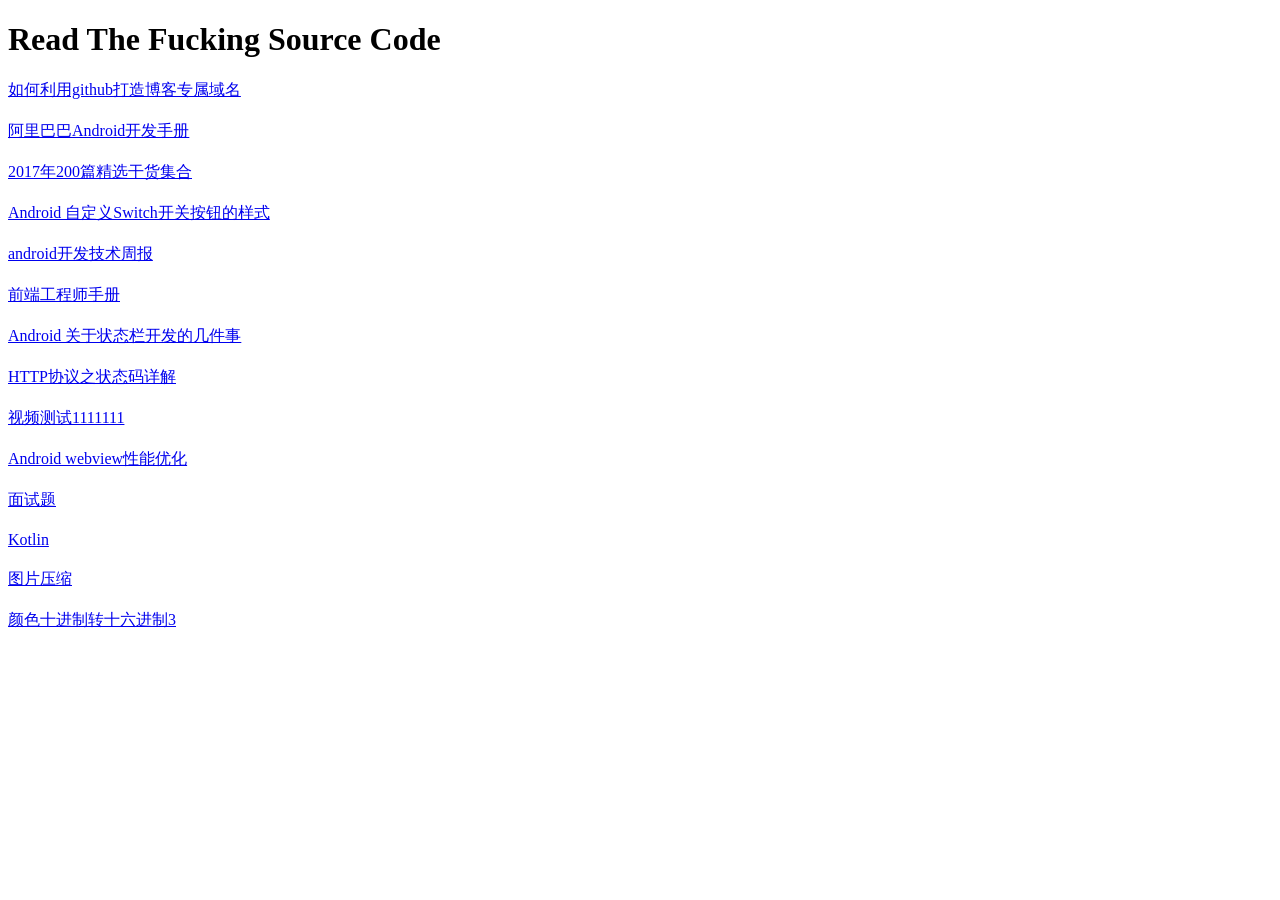
<file: index.html>
<!DOCTYPE html>
<html>
<head>
<meta http-equiv="Content-Type" content="text/html; =utf-8"/>
<title>下雪了，我们去堆雪人好吗？</title>
<base target="_blank" />
<link rel="stylesheet" href="./css/common.css">
<meta charset="utf-8" />
</head>
<body>


    <h1>Read The Fucking Source Code</h1>

  <a href="http://blog.csdn.net/lmj623565791/article/details/51319147">如何利用github打造博客专属域名</a>

    <a href="pdf/ali_android_developer_rule.pdf">阿里巴巴Android开发手册</a>

    <a href="https://segmentfault.com/a/1190000013241591?utm_source=channel-newest" >2017年200篇精选干货集合</a>

    <a href="https://mp.weixin.qq.com/s?__biz=MzIwMzYwMTk1NA%3D%3D&mid=2247489710&idx=1&sn=6037872bd8147782b2d04e5c4125b0e0">Android 自定义Switch开关按钮的样式</a>


    <a href="https://www.androidweekly.cn/">android开发技术周报</a>

    <a href="https://leohxj.gitbooks.io/front-end-database/content/?utm_source=androidweekly&utm_medium=website">前端工程师手册</a>


    <a href="https://mp.weixin.qq.com/s/zXsSBlhIbtOUled5ridNHw">Android 关于状态栏开发的几件事</a>

    <a href="http://v5browser.iteye.com/blog/1769789">HTTP协议之状态码详解</a>

    <a href="./page/video.html">视频测试1111111</a>

    <a href="./page/web.html">Android webview性能优化</a>
    <a href="./page/面试题.html">面试题</a>
    <a href="./page/kotlin.html">Kotlin</a>
    <a href="http://upng.photopea.com/?utm_source=androidweekly.io&utm_medium=website">图片压缩</a>

     <a href="./page/color_hexconvert.html">颜色十进制转十六进制3</a>

          <!-- <a href="./birthday/to.html">颜色十进制转十六进制</a> -->

</body>
</html>
</file>
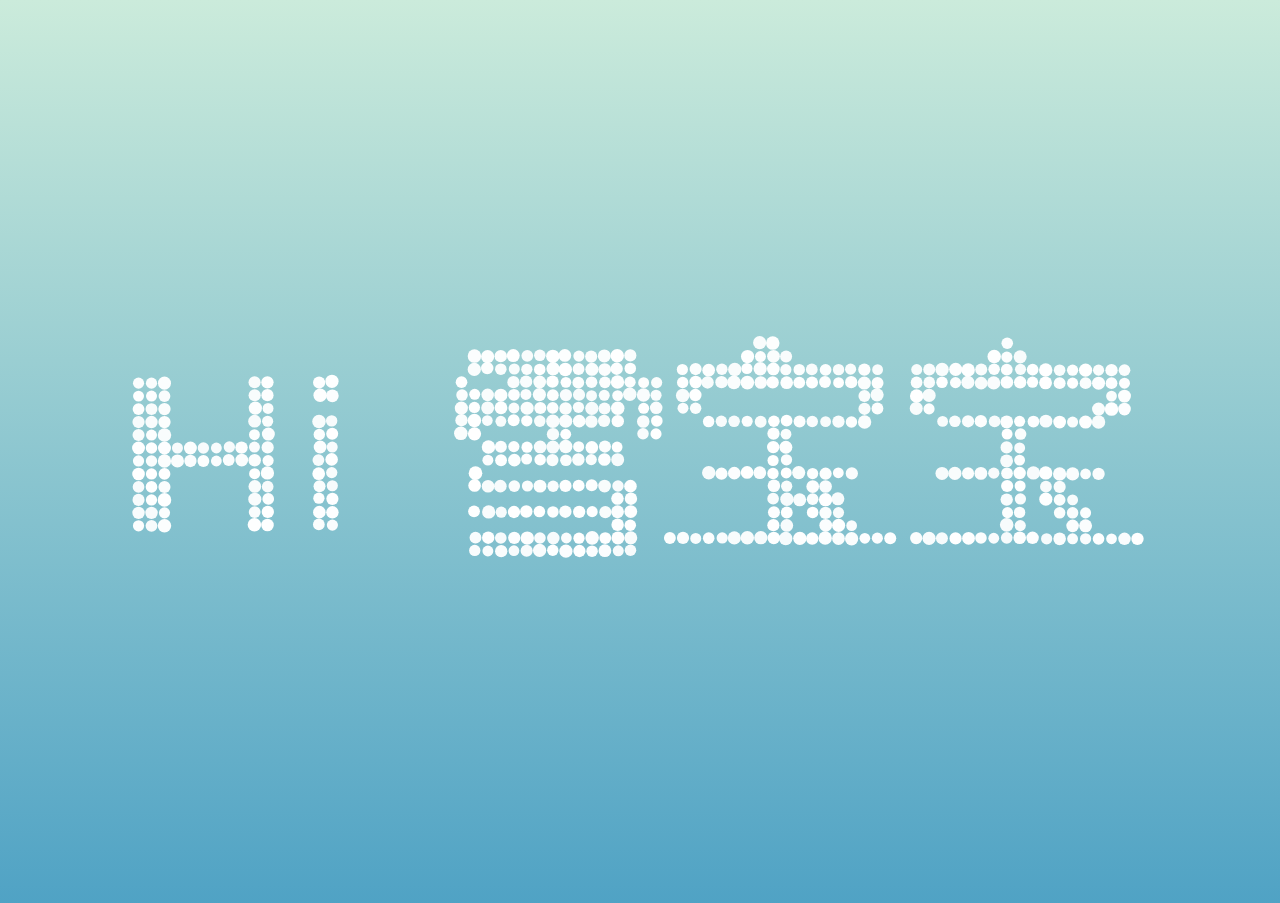
<file: birthday/Secret/index.html>
<!DOCTYPE html>
<html>
<head>
  <meta charset="UTF-8">
  <title>Happy Birthday to 雪宝宝</title></
  <link rel="stylesheet" href="css/normalizel.css">
  <link rel="stylesheet" href="css/stylel.css" media="screen" type="text/css" />
</head>

<body>
<canvas class="canvas"></canvas>

<div class="help">?</div> 

<div class="ui">
  <input class="ui-input" type="text" />
  <span class="ui-return">↵</span>
</div>

<div class="overlay">
  <div class="tabs">
    <div class="tabs-labels"><span class="tabs-label">Commands</span><span class="tabs-label">Info</span><span class="tabs-label">Share</span></div>

    <div class="tabs-panels">
      <ul class="tabs-panel commands">
        <li class="commands-item"><span class="commands-item-title">Text</span><span class="commands-item-info" data-demo="Hello :)">Type anything</span><span class="commands-item-action">Demo</span></li>
        <li class="commands-item"><span class="commands-item-title">Countdown</span><span class="commands-item-info" data-demo="#countdown 10">#countdown<span class="commands-item-mode">number</span></span><span class="commands-item-action">Demo</span></li>
        <li class="commands-item"><span class="commands-item-title">Time</span><span class="commands-item-info" data-demo="#time">#time</span><span class="commands-item-action">Demo</span></li>
        <li class="commands-item"><span class="commands-item-title">Rectangle</span><span class="commands-item-info" data-demo="#rectangle 30x15">#rectangle<span class="commands-item-mode">width x height</span></span><span class="commands-item-action">Demo</span></li>
        <li class="commands-item"><span class="commands-item-title">Circle</span><span class="commands-item-info" data-demo="#circle 25">#circle<span class="commands-item-mode">diameter</span></span><span class="commands-item-action">Demo</span></li>

        <li class="commands-item commands-item--gap"><span class="commands-item-title">Animate</span><span class="commands-item-info" data-demo="The time is|#time|#countdown 3|#icon thumbs-up"><span class="commands-item-mode">command1</span>&nbsp;|<span class="commands-item-mode">command2</span></span><span class="commands-item-action">Demo</span></li>
      </ul>
    </div>
  </div>
</div>

  <script src="js/indexl.js"></script>
 <audio src="music/3.mp3" autoplay="autoplay" loop="loop"></audio>
</body>
</html>
</file>
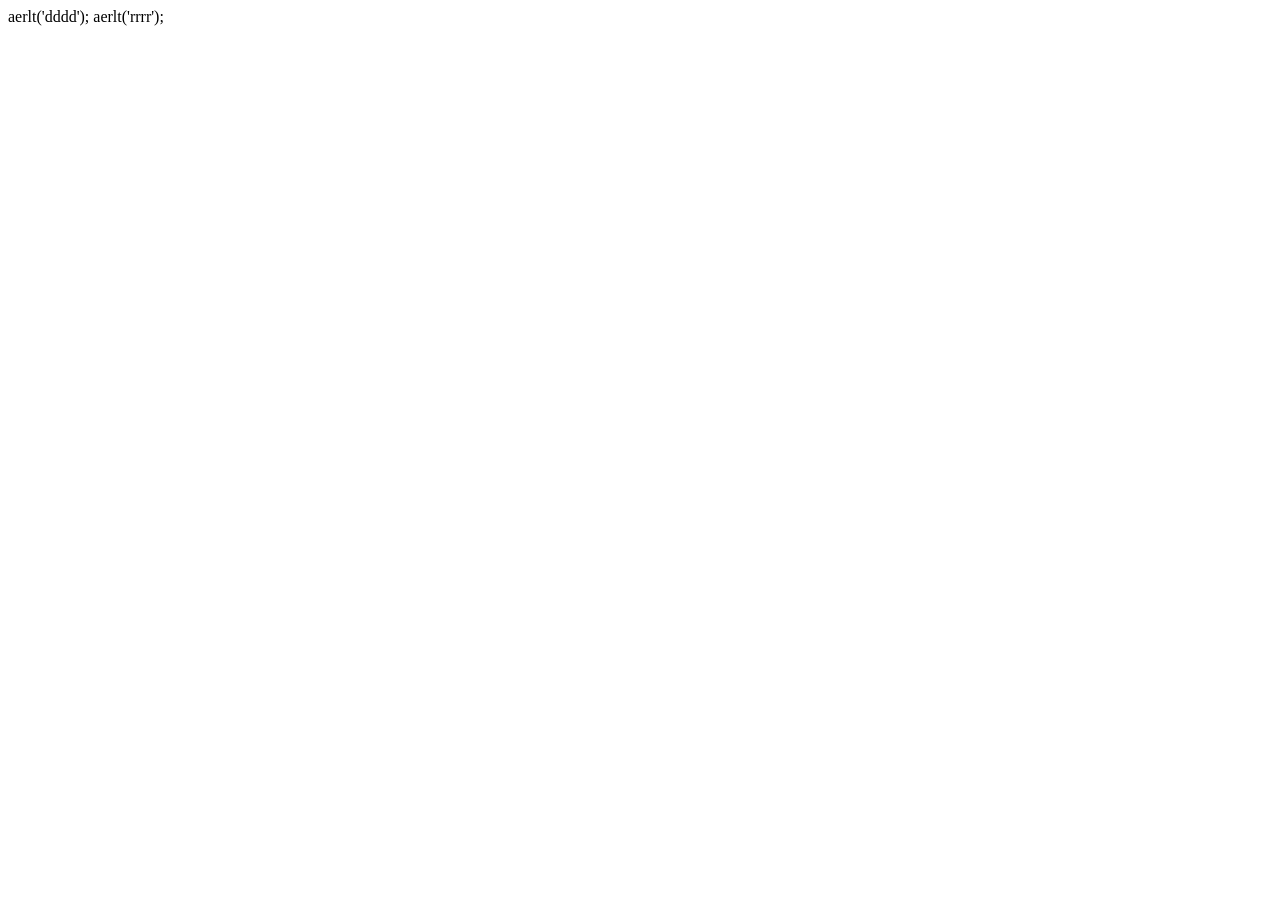
<file: test.html>
<!DOCTYPE html>
<html>
<head>
<meta http-equiv="Content-Type" content="text/html; charset=utf-8"/>
<title>js test</title><base target="_blank" />

<meta charset="utf-8" />
</head>
<body>

<javascript style="text/javascript">

aerlt('dddd');

aerlt('rrrr');

</javascript>

</body>
</html>
</file>
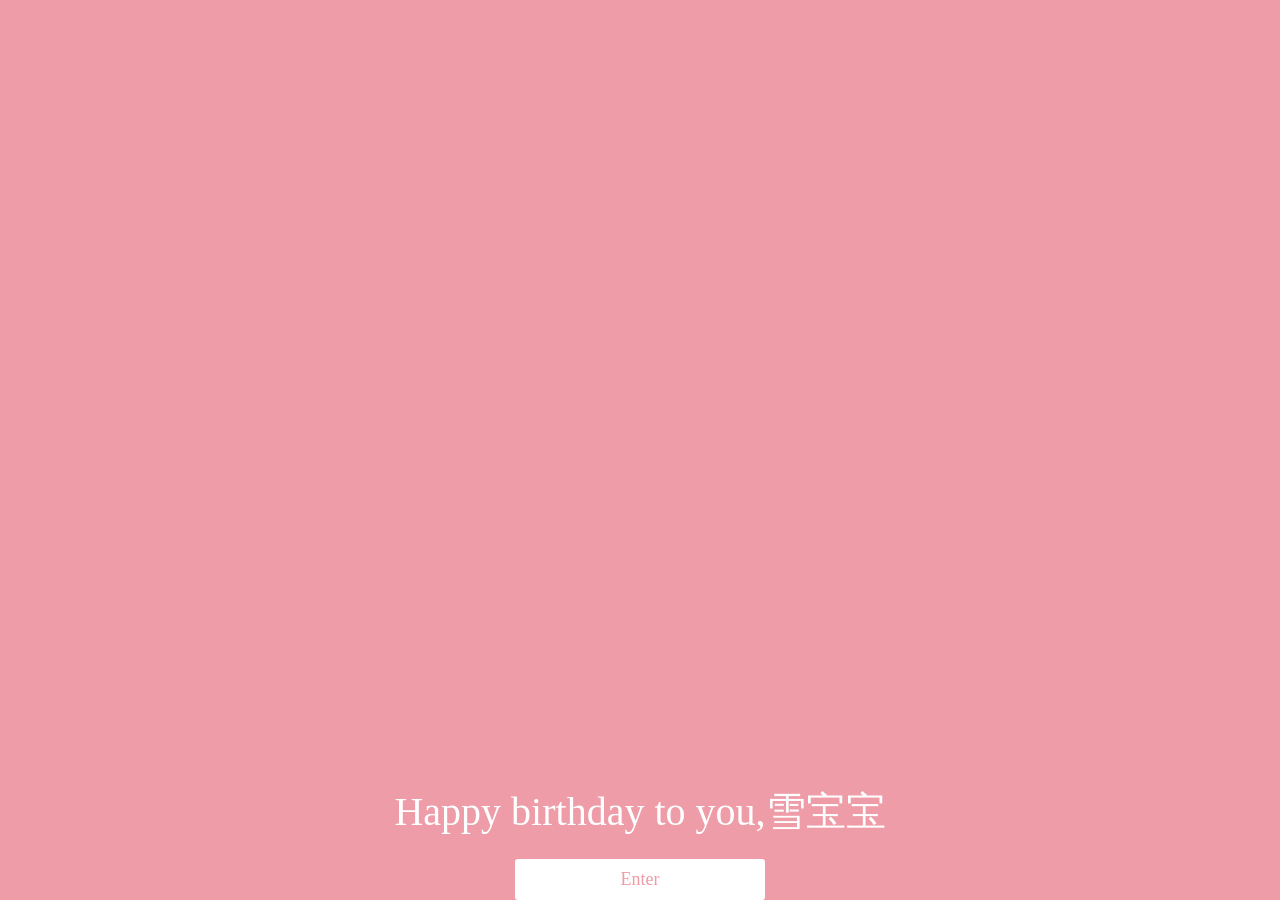
<file: birthday/to.html>
﻿<!doctype html>
<html lang="zh">
<head>
<meta charset="UTF-8">
<meta http-equiv="X-UA-Compatible" content="IE=edge,chrome=1"> 
<meta name="viewport" content="width=device-width, initial-scale=1.0">
<title>Happy Birthday to 雪宝宝</title>
<link rel="stylesheet" type="text/css" href="Secret/css/styles.css">
</head>
<body>
<div class="htmleaf-container">
	<div class="wrapper">
		<div class="container">
			<h1>Happy birthday to you,雪宝宝</h1>
		 
			<form class="form">
				<!-- <input id="userName" name="userName" type="text" placeholder="Name"> -->
				<!-- <input id="pwd" name="pwd" type="password" placeholder="Love"> -->
				<button type="submit" id="login-button">Enter</button>

				<!-- <h1>Happy birthday to you,xx</h1> -->
			</form>
		</div>
		
		<ul class="bg-bubbles">
			<li></li>
			<li></li>
			<li></li>
			<li></li>
			<li></li>
			<li></li>
			<li></li>
			<li></li>
			<li></li>
			<li></li>
		</ul>
		
		 <ul class="bg-bubbles">
			<li><img src="Secret/img/timg.gif" style="width:100%;height:100%"></li>
			<li><img src="Secret/img/timg.gif" style="width:100%;height:100%"></li>
			<li><img src="Secret/img/timg.gif" style="width:100%;height:100%"></li>
			<li><img src="Secret/img/timg.gif" style="width:100%;height:100%"></li>
			<li><img src="Secret/img/timg.gif" style="width:100%;height:100%"></li>
			<li><img src="Secret/img/timg.gif" style="width:100%;height:100%"></li>
			<li><img src="Secret/img/timg.gif" style="width:100%;height:100%"></li>
			<li><img src="Secret/img/timg.gif" style="width:100%;height:100%"></li>
			<li><img src="Secret/img/timg.gif" style="width:100%;height:100%"></li>
			<li><img src="Secret/img/timg.gif" style="width:100%;height:100%"></li>
		</ul>
	</div>
</div>

<script src="Secret/js/jquery-2.1.1.min.js" type="text/javascript"></script>
<script src="Secret/js/jquery-1.8.4.min.js" type="text/javascript"></script>

</body>
</html>
</file>
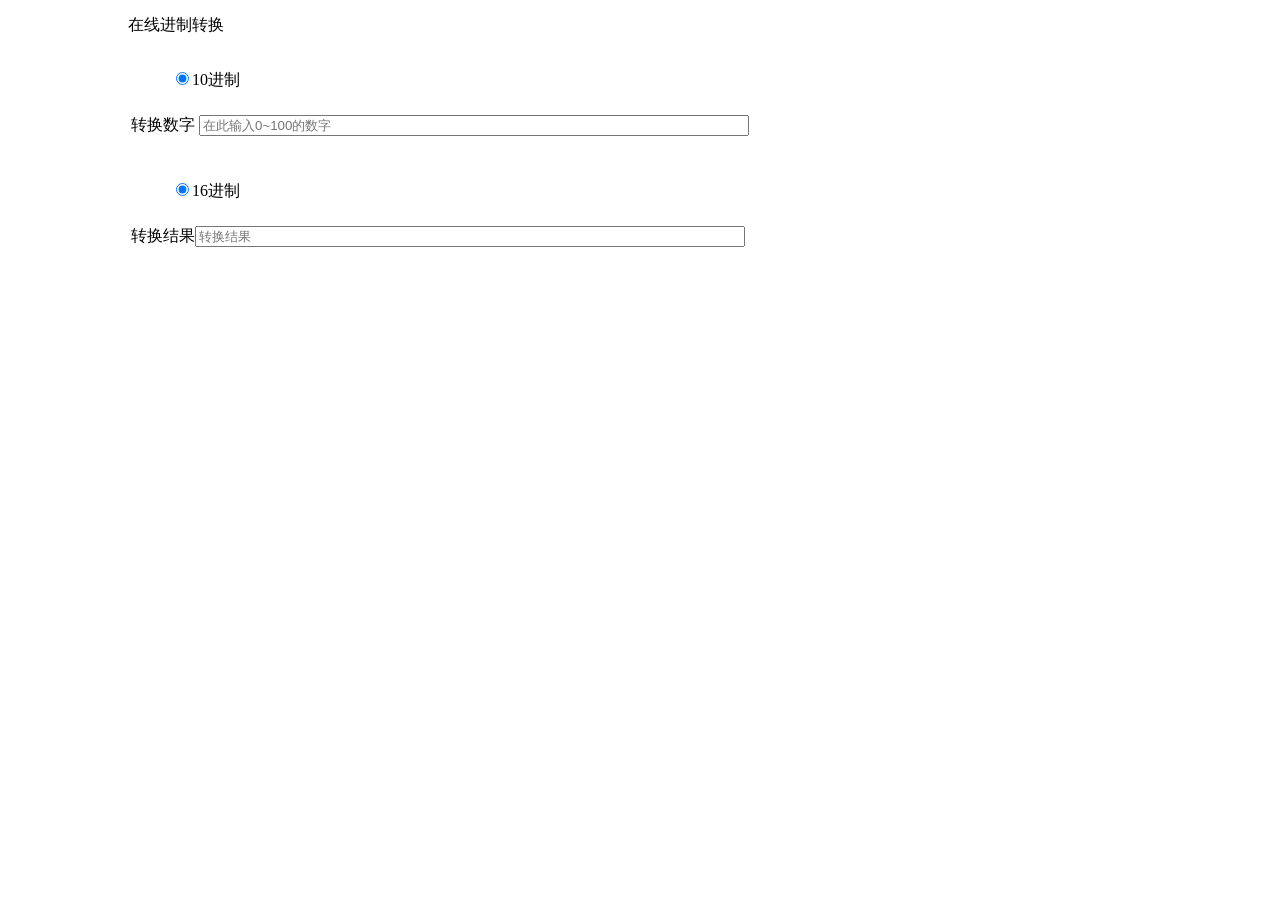
<file: page/color_hexconvert.html>
<html xmlns="http://www.w3.org/1999/xhtml" xml:lang="zh-CN" lang="zh-CN"><head> 
<title>颜色进制转换</title>
<meta http-equiv="Content-Type" content="text/html; charset=utf-8"> 
<meta http-equiv="Content-Language" content="zh-CN"> 

<meta name="keywords" content="在线工具,颜色进制转换,在线进制转换">


<script src="https://apps.bdimg.com/libs/jquery/2.1.4/jquery.min.js">

<link rel="preload" href="https://adservice.google.com/adsid/integrator.js?domain=tool.oschina.net" as="script"><script type="text/javascript" src="https://adservice.google.com/adsid/integrator.js?domain=tool.oschina.net"></script><style type="text/css">/* Copyright 2014-present Evernote Corporation. All rights reserved. */
@keyframes caretBlink {
    from { opacity: 1.0; }
    to { opacity: 0.0; }
}

@keyframes rotateSpinner {
    from {
        transform:rotate(0deg);
    }
    to {
        transform:rotate(360deg);
    }
}

#text-tool-caret {
    animation-name: caretBlink;  
    animation-iteration-count: infinite;  
    animation-timing-function: cubic-bezier(1.0,0,0,1.0);
    animation-duration: 1s; 
}

#en-markup-loading-spinner {
    position: absolute;
    top: calc(50% - 16px);
    left: calc(50% - 16px);
    width: 32px;
    height: 32px;
}

#en-markup-loading-spinner img {
    position: relative;
    top: 0px;
    left: 0px;
    animation-name: rotateSpinner;
    animation-duration: 0.6s;
    animation-iteration-count: infinite;
    animation-timing-function: linear;
}
</style><style type="text/css">/* Copyright 2014-present Evernote Corporation. All rights reserved. */
.skitchToastBoxContainer {
    position: absolute;
    width: 100%;
    text-align: center;
    top: 30px;
    -webkit-user-select: none;
    -moz-user-select: none;
    pointer-events: none;
}

.skitchToastBox {
    width: 200px;
    height: 16px;
    padding: 12px;
    background-color: rgba(47, 55, 61, 0.95);
    border-radius: 4px;
    color: white;
    cursor: default;
    font-size: 10pt;
    text-shadow: 1px 1px 2px rgba(0, 0, 0, 0.32);
    font-family: 'Soleil', Helvetica, Arial, sans-serif;
    border: 2px rgba(255, 255, 255, 0.38) solid;
}

.lang-zh-cn .skitchToastBox {
    font-family: '微软雅黑', 'Microsoft YaHei', SimSun,
        '&#x30E1;&#x30A4;&#x30EA;&#x30AA;', Meiryo, 'MS PGothic', 'Soleil',
        Helvetica, Arial, sans-serif;
}

.lang-ja-jp .skitchToastBox {
    font-family: '&#x30E1;&#x30A4;&#x30EA;&#x30AA;', Meiryo, 'MS PGothic',
        '微软雅黑', 'Microsoft YaHei', SimSun, 'Soleil', Helvetica, Arial,
        sans-serif;
}

.skitchToast {
    padding-left: 20px;
    padding-right: 20px;
    display: inline-block;
    height: 10px;
    color: #f1f5f8;
    text-align: center;
}

.skitchVisible {
    /* Don't remove this class it's a hack used by the Evernote Clipper */
}
</style><style type="text/css">/* Copyright 2014-present Evernote Corporation. All rights reserved. */

 
</style><style type="text/css">/* Copyright 2019-present Evernote Corporation. All rights reserved. */

#en-markup-disabled {
    position: fixed;
    z-index: 9999;
    width: 100%;
    height: 100%;
    top: 0px;
    left: 0px;
    cursor: default;
    -webkit-user-select: none;
}

#en-markup-alert-container {
    position: absolute;
    z-index: 9999;
    width: 450px;
    left: calc(50% - 225px);
    top: calc(50% - 85px);
    background-color: white;
    box-shadow: 0 2px 7px 1px rgba(0,0,0,0.35);
    -webkit-user-select: none;
}

 
#en-markup-alert-container .cell-2 {
    position: relative;
    float: left;
    width: 345px;
    margin-top: 29px;
    margin-bottom: 20px;
}

#en-markup-alert-container .cell-2 .cell-2-title {
    margin-bottom: 5px;
    padding-right: 30px;
    font-size: 12pt;
    font-family: Tahoma, Arial;
}

#en-markup-alert-container .cell-2 .cell-2-message {
    padding-right: 30px;
    font-size: 9.5pt;
    font-family: Tahoma, Arial;
}

#en-markup-alert-container .cell-3 {
    position: relative;
    width: 450px;
    height: 60px;
    float: left;
    background-color: rgb(240,240,240);
}

#en-markup-alert-container .cell-3 button {
    position: absolute;
    top: 12px;
    right: 15px;
    width: 110px;
    height: 36px;
}

#en-markup-alert-container .cell-3 button.alt-button {
    position: absolute;
    top: 12px;
    right: 140px;
    width: 110px;
    height: 36px;
}
</style><style>[touch-action="none"]{ -ms-touch-action: none; touch-action: none; }
[touch-action="auto"]{ -ms-touch-action: auto; touch-action: auto; }
[touch-action~="pan-x"]{ -ms-touch-action: pan-x; touch-action: pan-x; }
[touch-action~="pan-y"]{ -ms-touch-action: pan-y; touch-action: pan-y; }
[touch-action~="pan-up"]{ -ms-touch-action: pan-up; touch-action: pan-up; }
[touch-action~="pan-down"]{ -ms-touch-action: pan-down; touch-action: pan-down; }
[touch-action~="pan-left"]{ -ms-touch-action: pan-left; touch-action: pan-left; }
[touch-action~="pan-right"]{ -ms-touch-action: pan-right; touch-action: pan-right; }
</style></head>
<body>
	<!--     头部header开始    -->
<div id="header">
	<div class="wrapper">
		<div id="mainSearch">
										
				<!-- Put the following javascript before the closing </head> tag. -->
<style>
.go_search {width: 300px;}
.go_search .gsc-input td,.go_search .gsc-input tddiv {padding:0 0 0 0;margin:0 0 0 0;height:23px;}
.go_search .gsc-input input:focus{ 
border:none;

}
.go_search .gsc-input input {
	border:none;
	height:23px;
	width: 100%;
	padding: 0px;
	border: none;
	margin: 0px;
	height: auto;
	outline: none;
	-webkit-box-shadow:none;
    -moz-box-shadow:none;
    box-shadow:none;
	background-image: url(../img/google_custom_search_watermark.gif?20140625);
	background-color: rgb(255, 255, 255);
	background-position: 0% 50%;
	background-repeat: no-repeat no-repeat;
}
</style>

<div class="go_search">
<!-- Place this tag where you want the search box to render -->
</div>
		</div>
		<div id="logo" class="texthidden" onclick="javascript:location.href='/'">
		 
		</div>
	</div>
</div>
<!--     头部header结束    -->
 
	<style>
.tool_content{width:1024px;margin-left:auto;margin-right:auto;margin-top:15px;margin-bottom:25px;}
.tool_content h1 {margin:10px 0 30px 0; font-size:12pt;}
.tool_content ul li{width:80px;height:30px;display:inline-block;}
.hex_num{width:24px;}
.num_value{width:550px;}
.content_area{margin:20px 0 20px 0;}
</style>
<div id="mainContent" class="tool_content wrapper">
	<div class="toolName">在线进制转换</div>
	<div style="margin:10px 0 10px 0;"><a data-toggle="modal" href="#advice" style="float:right;text-decoration:none;"><span class="badge badge-important"><i class="icon-envelope icon-white"></i> </span></a></div>
	<table>
		<tbody><tr><td>
			<div class="content_area" id="input_area">
			<ul>
				<li><label class="radio"><input type="radio" name="input_" value="10" checked="checked">10进制</label></li>
				
			</ul>
			<div class="input-prepend">
			<span class="add-on">转换数字</span>
            <input id="input_value" type="text" value="" onpropertychange="px()" onchange="px()" oninput="px()" class="toolInput num_value" placeholder="在此输入0~100的数字"></input>
			</div>
			</div>
			</td>
		</tr>
		<tr><td>
			<div class="content_area" id="output_area">
			<ul>
				<li><label class="radio"><input type="radio" name="output_" value="16" checked="checked">16进制</label></li>
				
			</ul>
			<div class="input-prepend">
			<span class="add-on">转换结果</span><input type="text" id="output_value" class="toolInput num_value" placeholder="转换结果">
			</div>
			</div>
			</td>
		</tr>
	</tbody></table>
</div>
<script type="text/javascript">
$(document).ready(function() {
	$('[name="input_"]').click(function (){
		$('#input_num').val($(this).val());
		$('#input_value').val("");
		$('#output_value').val("");
	});
	$('[name="output_"]').click(function (){
		$('#output_num').val($(this).val());
		px();
	});
	$("#input_num").change(function(){
		$("#input_area input").removeAttr("checked");
		var val = $(this).val();
		$("#input_area input[value="+val+"]").attr("checked","checked");
		$('#input_value').val("");
		$('#output_value').val("");
	});


    $("#input_value").change(function () {
        
  
    })
});
function pxparseFloat(x,y){
	x=x.toString();
	var num=x;
	var data=num.split(".");
	var you=data[1].split(""); //将右边转换为数组 得到类似 [1,0,1]
	var sum=0;  //小数部分的和
	for(var i=0;i<data[1].length;i++){
		sum+=you[i]*Math.pow(y,-1*(i+1))
	}
	return parseInt(data[0],y)+sum;
}



function px(argument) {
        var number = $("#input_value").val();
        if (number<0 || number>100) {
            $("#output_value").val("请输入0~100的数字")
        }else{
            var array = [number * 255 /100];
            var newArray = array.map(item=>{
                return item.toString(16);
            });

            $("#output_value").val(newArray[0].split(".")[0])
        }
}
</script>
	 




</body>
</html>
</file>
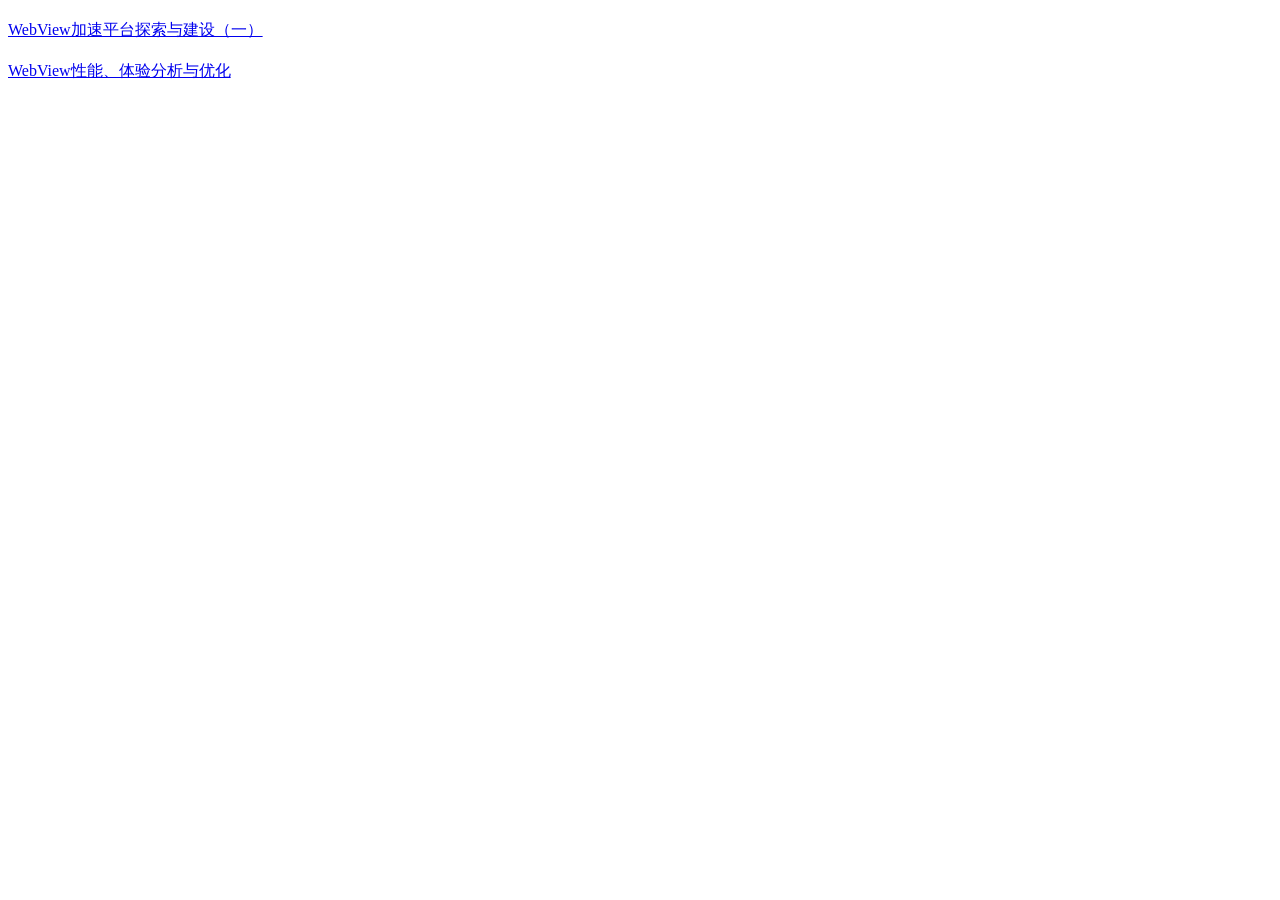
<file: page/web.html>
<!DOCTYPE HTML>
<html>
<head>
  <link rel="stylesheet" href="../css/common.css">
</head>
<body>

<a href="https://zhuanlan.zhihu.com/p/33649466">WebView加速平台探索与建设（一）</a>
<a href="https://tech.meituan.com/WebViewPerf.html">WebView性能、体验分析与优化</a>

</body>
</html>
</file>
<file: css/common.css>
a{
  display: block;
  margin-top: 20px;
}
</file>
<file: birthday/Secret/css/stylel.css>
body {
  font-family: "Avenir", "Helvetica Neue", Helvetica, Arial, sans-serif;
  background: #79a8ae;
  color: #666;
  font-size: 16px;
  line-height: 1.5em;
}

h1 {
  color: #111;
  margin: 0 0 12px 0;
  font-size: 24px;
  line-height: 1.5em;
}

p {
  margin: 0 0 10x 0;
}

a {
  color: #888;
  text-decoration: none;
  border-bottom: 1px solid #ccc;
}

a:hover {
  border-bottom-color: #888;
}

body,
.overlay {
  -webkit-perspective: 1000;
  -webkit-perspective-origin-y: 25%;
}

.body--ready {
  background: -webkit-linear-gradient(top, rgb(203, 235, 219) 0%, rgb(55, 148, 192) 120%);
  background: -moz-linear-gradient(top, rgb(203, 235, 219) 0%, rgb(55, 148, 192) 120%);
  background: -o-linear-gradient(top, rgb(203, 235, 219) 0%, rgb(55, 148, 192) 120%);
  background: -ms-linear-gradient(top, rgb(203, 235, 219) 0%, rgb(55, 148, 192) 120%);
  background: linear-gradient(top, rgb(203, 235, 219) 0%, rgb(55, 148, 192) 120%);
}

.body--ready .overlay {
  -webkit-transition: -webkit-transform 0.7s cubic-bezier(0.694, 0.0482, 0.335, 1),
                      opacity 0.7s cubic-bezier(0.694, 0.0482, 0.335, 1);
  -moz-transition: -moz-transform 0.7s cubic-bezier(0.694, 0.0482, 0.335, 1),
                      opacity 0.7s cubic-bezier(0.694, 0.0482, 0.335, 1);
  -ms-transition: -ms-transform 0.7s cubic-bezier(0.694, 0.0482, 0.335, 1),
                      opacity 0.7s cubic-bezier(0.694, 0.0482, 0.335, 1);
  -o-transition: -o-transform 0.7s cubic-bezier(0.694, 0.0482, 0.335, 1),
                      opacity 0.7s cubic-bezier(0.694, 0.0482, 0.335, 1);
  transition: transform 0.7s cubic-bezier(0.694, 0.0482, 0.335, 1),
                      opacity 0.7s cubic-bezier(0.694, 0.0482, 0.335, 1);
}


.ui {
  position: absolute;
  left: 50%;
  bottom: 5%;
  width: 300px;
  margin-left: -150px;
}

.ui-input {
  display: none;
  width: 100%;
  height: 50px;
  background: none;
  font-size: 24px;
  font-weight: bold;
  color: #fff;
  text-align: center;
  border: none;
  border-bottom: 2px solid white;
}

.ui-input:focus {
  outline: none;
  border: none;
  border-bottom: 2px solid white;
}

.ui-return {
  display: none;
  position: absolute;
  top: 20px;
  right: 0;
  padding: 3px 2px 0 2px;
  font-size: 10px;
  line-height: 10px;
  color: #fff;
  border: 1px solid #fff;
}

.ui--enter .ui-return {
  display: block;
}

.ui--wide {
  width: 76%;
  margin-left: 12%;
  left: 0;
}

.ui--wide .ui-return {
  right: -20px;
}

.help {
  display: none;
  position: absolute;
  top: 40px;
  right: 40px;
  width: 25px;
  height: 25px;
  text-align: center;
  font-size: 13px;
  line-height: 27px;
  font-weight: bold;
  cursor: pointer;
  background: #fff;
  color: #79a8ae;
  opacity: .9;

  -webkit-transition: opacity 0.1s cubic-bezier(0.694, 0.0482, 0.335, 1);
  -moz-transition: opacity 0.1s cubic-bezier(0.694, 0.0482, 0.335, 1);
  -ms-transition: opacity 0.1s cubic-bezier(0.694, 0.0482, 0.335, 1);
  -o-transition: opacity 0.1s cubic-bezier(0.694, 0.0482, 0.335, 1);
  transition: opacity 0.1s cubic-bezier(0.694, 0.0482, 0.335, 1);
}

.help:hover {
  opacity: 1;
}

.overlay {
  position: absolute;
  top: 50%;
  left: 50%;
  width: 550px;
  height: 490px;
  margin: -260px 0 0 -275px;
  opacity: 0;

  -webkit-transform: rotateY(90deg);
  -moz-transform: rotateY(90deg);
  -ms-transform: rotateY(90deg);
  -o-transform: rotateY(90deg);
  transform: rotateY(90deg);
}

.overlay--visible {
  opacity: 1;

  -webkit-transform: rotateY(0);
  -moz-transform: rotateY(0);
  -ms-transform: rotateY(0);
  -o-transform: rotateY(0);
  transform: rotateY(0);
}

.ui-share,
.ui-details {
  opacity: .9;
  background: #fff;
  z-index: 2;
}

.ui-details-content,
.ui-share-content {
  padding: 100px 50px;
}

.commands {
  margin: 0;
  padding: 0;
  list-style: none;
  cursor: pointer;
}

.commands-item {
  font-size: 12px;
  line-height: 22px;
  font-weight: bold;
  text-transform: uppercase;
  letter-spacing: 1px;
  padding: 20px;
  background: #fff;
  margin-top: 1px;
  color: #333;
  opacity: .9;

  -webkit-transition: -webkit-transform 0.7s cubic-bezier(0.694, 0.0482, 0.335, 1),
                      opacity 0.1s cubic-bezier(0.694, 0.0482, 0.335, 1);
  -moz-transition: -moz-transform 0.1s cubic-bezier(0.694, 0.0482, 0.335, 1),
                      opacity 0.1s cubic-bezier(0.694, 0.0482, 0.335, 1);
  -ms-transition: -ms-transform 0.1s cubic-bezier(0.694, 0.0482, 0.335, 1),
                      opacity 0.1s cubic-bezier(0.694, 0.0482, 0.335, 1);
  -o-transition: -o-transform 0.1s cubic-bezier(0.694, 0.0482, 0.335, 1),
                      opacity 0.1s cubic-bezier(0.694, 0.0482, 0.335, 1);
  transition: transform 0.1s cubic-bezier(0.694, 0.0482, 0.335, 1),
                      opacity 0.1s cubic-bezier(0.694, 0.0482, 0.335, 1);
}

.commands-item--gap {
  margin-top: 9px;
}

.commands-item:hover {
  opacity: 1;
}

.commands-item:hover .commands-item-action {
  background: #333;
}

.commands-item a {
  display: inline-block;
}

.commands-item-mode {
  display: inline-block;
  margin-left: 3px;
  font-style: italic;
  color: #ccc;
}

.commands-item-title {
  display: inline-block;
  width: 150px;
}

.commands-item-info {
  display: inline-block;
  width: 300px;
  font-size: 14px;
  text-transform: none;
  letter-spacing: 0;
  font-weight: normal;
  color: #aaa;
}

.commands-item-action {
  display: inline-block;
  float: right;
  margin-top: 3px;
  text-transform: uppercase;
  font-size: 10px;
  line-height: 10px;
  color: #fff;
  background: #90c9d1;
  padding: 5px 10px 4px 10px;
  border-radius: 3px;
}

.commands-item:first-child {
  margin-top: 0;
}

.twitter-share {
  position: absolute;
  top: 4px;
  right: 20px;
}


.tabs-labels {
  margin-bottom: 9px;
}

.tabs-label {
  display: inline-block;
  background: #fff;
  padding: 10px 20px;
  font-size: 12px;
  line-height: 22px;
  font-weight: bold;
  text-transform: uppercase;
  letter-spacing: 1px;
  color: #333;
  opacity: .5;
  cursor: pointer;
  margin-right: 2px;

  -webkit-transition: opacity 0.1s cubic-bezier(0.694, 0.0482, 0.335, 1);
  -moz-transition: opacity 0.1s cubic-bezier(0.694, 0.0482, 0.335, 1);
  -ms-transition: opacity 0.1s cubic-bezier(0.694, 0.0482, 0.335, 1);
  -o-transition: opacity 0.1s cubic-bezier(0.694, 0.0482, 0.335, 1);
  transition: opacity 0.1s cubic-bezier(0.694, 0.0482, 0.335, 1);
}

.tabs-label:hover {
  opacity: .9;
}

.tabs-label--active {
  opacity: .9;
}

.tabs-panel {
  display: none;
}

.tabs-panel--active {
  display: block;
}

.tab-panel {
  position: absolute;
  top: 0;
  left: 0;
  width: 100%;
}

.touch .ui-input {
  display: none;
}
</file>
<file: birthday/Secret/css/styles.css>
* {
  box-sizing: border-box;
  margin: 0;
  padding: 0;
  font-weight: 300;
}
body {
  font-family:"Microsoft YaHei";
  color: white;
  font-weight: 300;
}
body ::-webkit-input-placeholder {
  /* WebKit browsers */
  font-family:"Microsoft YaHei";
  color: white;
  font-weight: 300;
}
body :-moz-placeholder {
  /* Mozilla Firefox 4 to 18 */
  font-family:"Microsoft YaHei";
  color: white;
  opacity: 1;
  font-weight: 300;
}
body ::-moz-placeholder {
  /* Mozilla Firefox 19+ */
  font-family:"Microsoft YaHei";
  color: white;
  opacity: 1;
  font-weight: 300;
}
body :-ms-input-placeholder {
  /* Internet Explorer 10+ */
  font-family:"Microsoft YaHei";
  color: white;
  font-weight: 300;
}
.wrapper {
  background: #ee9ca7;
  background: -webkit-linear-gradient(top left, #ee9ca7 0%, #ee9ca7 100%);
  background: linear-gradient(to bottom right, #ee9ca7 0%, #ee9ca7 100%);
  background-color:rgba(255,255,255,0.9);
  position: absolute;
  top:0;
  left: 0;
  width: 100%;
  height: 100%;
  overflow: hidden;

}

.wrapper.form-success .container h1 {
  -webkit-transform: translateY(85px);
      -ms-transform: translateY(85px);
          transform: translateY(85px);
}
.container {
  max-width: 600px;
  margin: 0 auto;
  margin-top: 55%;
  padding: 80px 0;
  height: 800px;
  text-align: center;
}
.container h1 {
  font-size: 40px;
  -webkit-transition-duration: 1s;
          transition-duration: 1s;
  -webkit-transition-timing-function: ease-in-put;
          transition-timing-function: ease-in-put;
  font-weight: 200;
}
form {
  padding: 20px 0;
  position: relative;
  z-index: 2;
}
form input {
  -webkit-appearance: none;
     -moz-appearance: none;
          appearance: none;
  outline: 0;
  border: 1px solid rgba(255, 255, 255, 0.4);
  background-color: rgba(255, 255, 255, 0.2);
  width: 250px;
  border-radius: 3px;
  padding: 10px 15px;
  margin: 0 auto 10px auto;
  display: block;
  text-align: center;
  font-family: "Microsoft YaHei";
  font-size: 18px;
  color: white;
  -webkit-transition-duration: 0.25s;
          transition-duration: 0.25s;
  font-weight: 300;
}
form input:hover {
  background-color: rgba(255, 255, 255, 0.4);
}
form input:focus {
  background-color: white;
  width: 300px;
  color: #ee9ca7;
}
form button {
  -webkit-appearance: none;
     -moz-appearance: none;
          appearance: none;
  outline: 0;
  background-color: white;
  font-family: "Microsoft YaHei";
  border: 0;
  padding: 10px 15px;
  color: #ee9ca7;
  border-radius: 3px;
  width: 250px;
  cursor: pointer;
  font-size: 18px;
  -webkit-transition-duration: 0.25s;
          transition-duration: 0.25s;
}
form button:hover {
  background-color: #f5f7f9;
}
.bg-bubbles {
  position: absolute;
  top: 0;
  left: 0;
  width: 100%;
  height: 100%;
  z-index: 1;
}
.bg-bubbles li {
  position: absolute;
  list-style: none;
  display: block;
  width: 40px;
  height: 40px;
  background-color: rgba(255, 255, 255, 0.15);
  bottom: -160px;
  -webkit-animation: square 30s infinite;
  animation: square 30s infinite;
  -webkit-transition-timing-function: linear;
  transition-timing-function: linear;
}
.bg-bubbles li:nth-child(1) {
  left: 10%;
}
.bg-bubbles li:nth-child(2) {
  left: 20%;
  width: 80px;
  height: 80px;
  -webkit-animation-delay: 2s;
          animation-delay: 2s;
  -webkit-animation-duration: 17s;
          animation-duration: 17s;
}
.bg-bubbles li:nth-child(3) {
  left: 25%;
  -webkit-animation-delay: 4s;
          animation-delay: 4s;
}
.bg-bubbles li:nth-child(4) {
  left: 40%;
  width: 60px;
  height: 60px;
  -webkit-animation-duration: 22s;
          animation-duration: 22s;
  background-color: rgba(255, 255, 255, 0.25);
}
.bg-bubbles li:nth-child(5) {
  left: 70%;
}
.bg-bubbles li:nth-child(6) {
  left: 80%;
  width: 120px;
  height: 120px;
  -webkit-animation-delay: 3s;
          animation-delay: 3s;
  background-color: rgba(255, 255, 255, 0.2);
}
.bg-bubbles li:nth-child(7) {
  left: 32%;
  width: 160px;
  height: 160px;
  -webkit-animation-delay: 7s;
          animation-delay: 7s;
}
.bg-bubbles li:nth-child(8) {
  left: 55%;
  width: 20px;
  height: 20px;
  -webkit-animation-delay: 15s;
          animation-delay: 15s;
  -webkit-animation-duration: 40s;
          animation-duration: 40s;
}
.bg-bubbles li:nth-child(9) {
  left: 25%;
  width: 10px;
  height: 10px;
  -webkit-animation-delay: 2s;
          animation-delay: 2s;
  -webkit-animation-duration: 40s;
          animation-duration: 40s;
  background-color: rgba(255, 255, 255, 0.3);
}
.bg-bubbles li:nth-child(10) {
  left: 90%;
  width: 160px;
  height: 160px;
  -webkit-animation-delay: 11s;
          animation-delay: 11s;
}
@-webkit-keyframes square {
  0% {
    -webkit-transform: translateY(0);
            transform: translateY(0);
  }
  100% {
    -webkit-transform: translateY(-900px) rotate(600deg);
            transform: translateY(-900px) rotate(600deg);
  }
}
@keyframes square {
  0% {
    -webkit-transform: translateY(0);
            transform: translateY(0);
  }
  100% {
    -webkit-transform: translateY(-900px) rotate(600deg);
            transform: translateY(-900px) rotate(600deg);
  }
}
</file>
<file: birthday/Secret/css/normalizel.css>
html{font-family:sans-serif;-ms-text-size-adjust:100%;-webkit-text-size-adjust:100%}body{margin:0}article,aside,details,figcaption,figure,footer,header,hgroup,main,nav,section,summary{display:block}audio,canvas,progress,video{display:inline-block;vertical-align:baseline}audio:not([controls]){display:none;height:0}[hidden],template{display:none}a{background:transparent}a:active,a:hover{outline:0}abbr[title]{border-bottom:1px dotted}b,strong{font-weight:bold}dfn{font-style:italic}h1{font-size:2em;margin:0.67em 0}mark{background:#ff0;color:#000}small{font-size:80%}sub,sup{font-size:75%;line-height:0;position:relative;vertical-align:baseline}sup{top:-0.5em}sub{bottom:-0.25em}img{border:0}svg:not(:root){overflow:hidden}figure{margin:1em 40px}hr{-moz-box-sizing:content-box;box-sizing:content-box;height:0}pre{overflow:auto}code,kbd,pre,samp{font-family:monospace, monospace;font-size:1em}button,input,optgroup,select,textarea{color:inherit;font:inherit;margin:0}button{overflow:visible}button,select{text-transform:none}button,html input[type="button"],input[type="reset"],input[type="submit"]{-webkit-appearance:button;cursor:pointer}button[disabled],html input[disabled]{cursor:default}button::-moz-focus-inner,input::-moz-focus-inner{border:0;padding:0}input{line-height:normal}input[type="checkbox"],input[type="radio"]{-moz-box-sizing:border-box;box-sizing:border-box;padding:0}input[type="number"]::-webkit-inner-spin-button,input[type="number"]::-webkit-outer-spin-button{height:auto}input[type="search"]{-webkit-appearance:textfield;-moz-box-sizing:content-box;box-sizing:content-box}input[type="search"]::-webkit-search-cancel-button,input[type="search"]::-webkit-search-decoration{-webkit-appearance:none}fieldset{border:1px solid #c0c0c0;margin:0 2px;padding:0.35em 0.625em 0.75em}legend{border:0;padding:0}textarea{overflow:auto}optgroup{font-weight:bold}table{border-collapse:collapse;border-spacing:0}td,th{padding:0}
</file>
